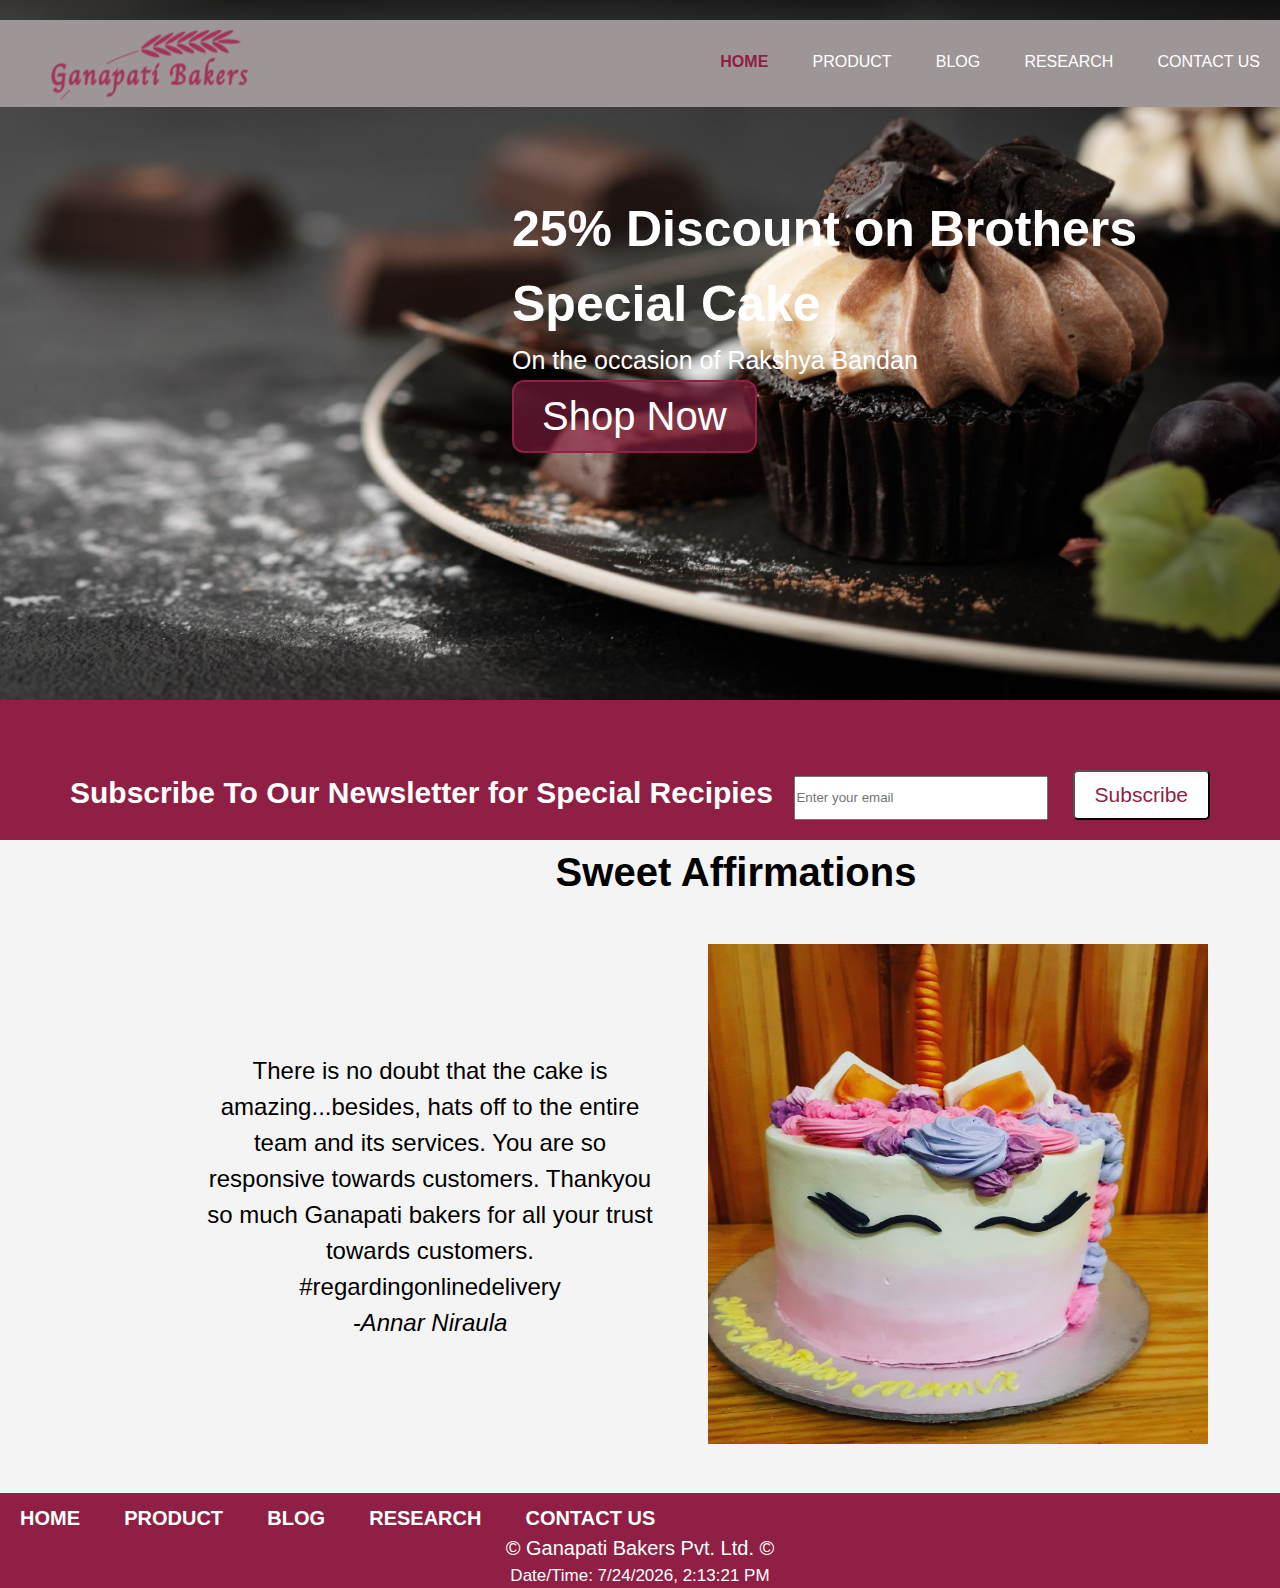
<file: Development/index.html>
<!DOCTYPE html>
<html lang="en">

<head>
  <meta charset="UTF-8" />
  <meta name="viewport" content="width=device-width, initial-scale=1.0" />
  <meta http-equiv="X-UA-Compatible" content="ie=edge" />
  <meta name="description" content="Home Page with the image slider" />
  <meta name="keyword" content="homepage,cake,message,offer,discount,blackforest,ganapatibakers" />
  <meta name="author" content="Rabin Dhakal" />
  <link rel="icon" href="assets/images/logo.png" type="image/gif" sizes="16x16">
  <title>Ganapati Bakers</title>
  <link rel="stylesheet" href="css/style.css" />
  <script src="js/scrips.js"></script>
  <style>
    .slider img {
      width: 500px;
      height: 500px;
      padding-right: 30px
    }
  </style>
</head>

<body>
  <header class="bg-image">
    <!-- navigation bar and logo -->
    <div class="container">
      <div id="branding">
        <img src="assets/images/logo.png" alt="logo" />
      </div>
      <nav>
        <ul>
          <li class="current"><a href="index.html">Home</a></li>
          <li><a href="pages/product.html">Product</a></li>
          <li><a href="pages/blog.html">Blog</a></li>
          <li><a href="pages/research.html">Research</a></li>
          <li><a href="pages/contactus.html">Contact Us</a></li>
        </ul>
      </nav>
    </div>
    <!-- message and button section -->
    <section class="message">
      <p>
        <b style="font-size: 50px">25% Discount on Brothers Special Cake</b>
        <br />
        On the occasion of Rakshya Bandan
      </p>
      <button onclick="window.location='pages/product.html'" class="shop-now">
        Shop Now
      </button>
    </section>
  </header>

  <!-- news letter section -->
  <section id="newsletter">
    <div class="container2">
      <h1>Subscribe To Our Newsletter for Special Recipies</h1>
      <form>
        <input type="email" placeholder="Enter your email" />
        <button type="submit" class="button_1">Subscribe</button>
      </form>
    </div>
  </section>

  <!-- affirmation section -->
  <section class="affirmations">
    <table>
      <tr>
        <th colspan="3" style="text-align: center; font-size: 40px">
          Sweet Affirmations
        </th>
      </tr>
      <tr>
        <td style="text-align: center">
          <p style="font-size: 24px" name="affirmations">
            There is no doubt that the cake is amazing...besides, hats off to the entire team and its services.
            You are so responsive towards customers. Thankyou so much Ganapati bakers for all your trust towards
            customers.
            #regardingonlinedelivery
            <br>
            <i>-Annar Niraula</i>
          </p>
        </td>
        <td>
          <div class="slider" style="padding: 20px; margin:20px;">
            <div id="img">
              <img src="assets/images/slider/0.jpg">
              <!-- <img name="slide" width="500px" height="500px" style="padding-right: 30px" /> -->
            </div>
          </div>
          <!-- <img src="assets/images/cake.jpg" alt="cake" height="500px" width="400px" /> -->
        </td>
      </tr>
    </table>
  </section>
  <section>

  </section>
  <footer>
    <nav>
      <ul>
        <li class="current"><a href="index.html">Home</a></li>
        <li><a href="pages/product.html">Product</a></li>
        <li><a href="pages/blog.html">Blog</a></li>
        <li><a href="pages/research.html">Research</a></li>
        <li><a href="pages/contactus.html">Contact Us</a></li>
      </ul>
    </nav>

    <div class="copyright">
      <p>&COPY; Ganapati Bakers Pvt. Ltd. &COPY; </p>
      <p style="font-size: 17px;">Date/Time: <span id="datetime"></span></p>
    </div>
  </footer>
  <script>
    var dt = new Date();
    document.getElementById("datetime").innerHTML = dt.toLocaleString();
    var images = [
      "assets/images/slider/0.jpg",
      "assets/images/slider/1.jpg",
      "assets/images/slider/2.jpg",
      "assets/images/slider/3.jpg",
      "assets/images/slider/4.jpg",
      "assets/images/slider/5.jpg",
      "assets/images/slider/6.jpg",
      "assets/images/slider/7.jpg",
      "assets/images/slider/8.jpg",
      "assets/images/slider/9.jpg",
      "assets/images/slider/10.jpg",
      "assets/images/slider/11.jpg",
    ]
    var x = 0; // Start Point
    var imgs = document.getElementById('img');
    setInterval(slider, 2000);


    // Change Image
    function slider() {
      if (x < images.length) {
        x = x + 1;
      } else {
        x = 1;
      }
      imgs.innerHTML = "<img src=" + images[x - 1] + ">";
    }
  </script>

</body>

</html>
</file>
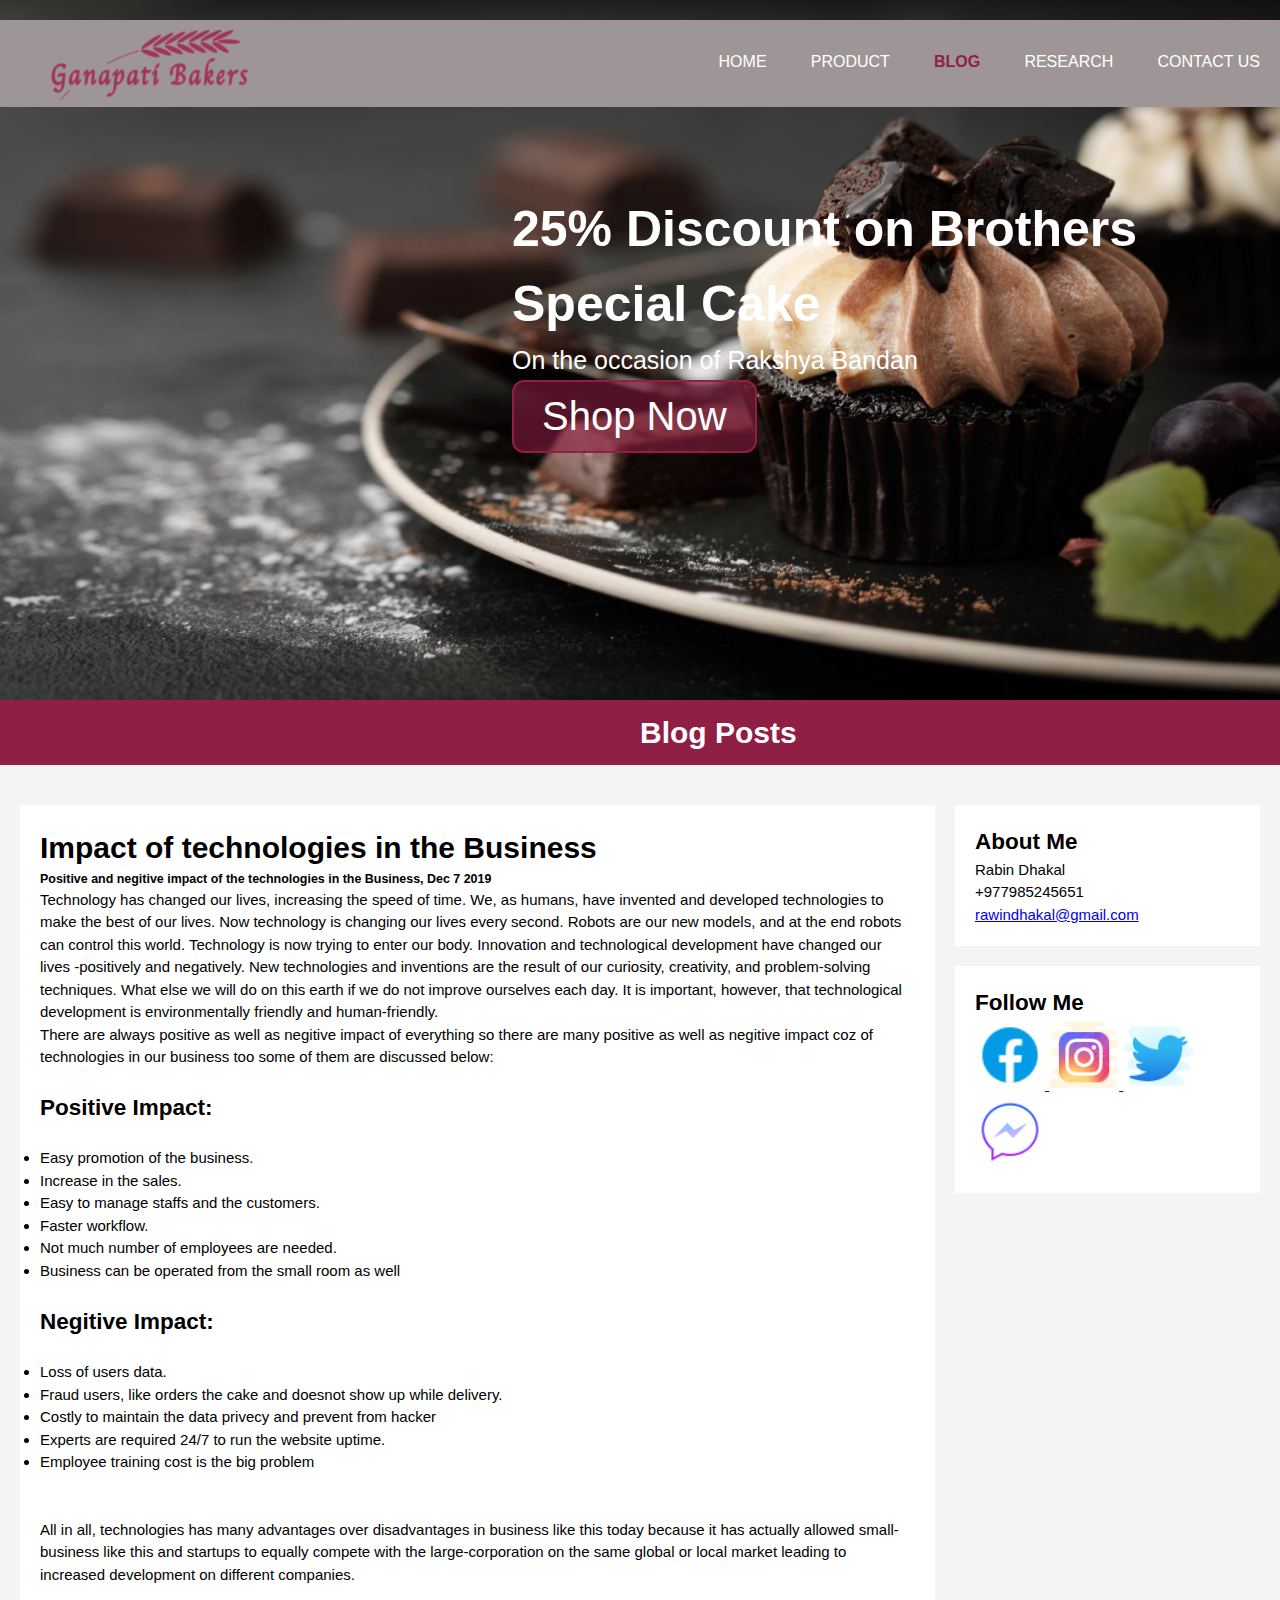
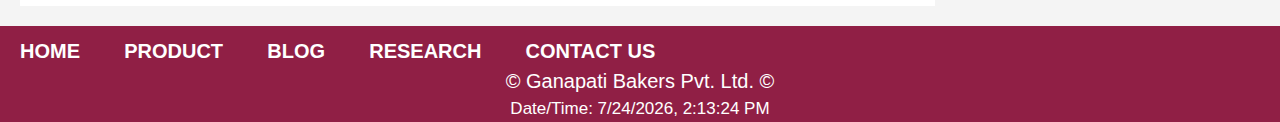
<file: Development/pages/blog.html>
<!DOCTYPE html>
<html lang="en">

<head>
    <meta charset="UTF-8" />
    <meta name="viewport" content="width=device-width, initial-scale=1.0" />
    <meta http-equiv="X-UA-Compatible" content="ie=edge" />
    <meta name="description" content="Blog posts" />
    <meta name="keyword" content="blog,news,recipies,new,ganapatibakers" />
    <meta name="author" content="Rabin Dhakal" />
    <link rel="icon" href="../assets/images/logo.png" type="image/gif" sizes="16x16">

    <title>Ganapati Bakers- Blog</title>
    <link rel="stylesheet" href="../css/style.css" />
    <style>
        .leftcolumn {
            flex: 75%;
        }

        .rightcolumn {
            flex: 25%;
            padding-left: 20px;
        }

        .card {
            background-color: white;
            padding: 20px;
            margin-top: 20px;
        }

        .row {
            display: flex;
        }

        .blog {
            padding: 20px;
        }
    </style>
</head>

<body>
    <section>
        <header class="bg-image">
            <div class="container">
                <div id="branding">
                    <img src="../assets/images/logo.png" alt="logo" />
                </div>
                <nav>
                    <ul>
                        <li><a href="../index.html">Home</a></li>
                        <li><a href="product.html">Product</a></li>
                        <li class="current"><a href="blog.html">Blog</a></li>
                        <li><a href="research.html">Research</a></li>
                        <li><a href="contactus.html">Contact Us</a></li>
                    </ul>
                </nav>
            </div>
            <!-- message and button section -->
            <section class="message">
                <p><b style="font-size: 50px">25% Discount on Brothers Special Cake</b> <br>
                    On the occasion of Rakshya Bandan</p>
                <button class="shop-now">
                    Shop Now
                </button>
            </section>
        </header>
    </section>
    <h1 id="section">
        Blog Posts</h1>
    <section class="blog">
        <div class="row">
            <div class="leftcolumn">
                <div class="card">
                    <h1>Impact of technologies in the Business</h1>
                    <h5>Positive and negitive impact of the technologies in the Business, Dec 7 2019</h5>
                    <p>
                        Technology has changed our lives, increasing the speed of time. We, as humans, have invented and
                        developed technologies to make the best of our lives. Now technology is changing our lives every
                        second. Robots are our new models, and at the end robots can control this world. Technology is
                        now trying to enter our body. Innovation and technological development have changed our lives
                        -positively and negatively. New technologies and inventions are the result of our curiosity,
                        creativity, and problem-solving techniques. What else we will do on this earth if we do not
                        improve ourselves each day. It is important, however, that technological development is
                        environmentally friendly and human-friendly. <br>
                        There are always positive as well as negitive impact of everything so there are many positive as
                        well as negitive impact
                        coz of technologies in our business too some of them are discussed below:
                        <br><br>
                        <h2>Positive Impact:</h2><br>
                        <ul>
                            <li>Easy promotion of the business.</li>
                            <li>Increase in the sales.</li>
                            <li>Easy to manage staffs and the customers.</li>
                            <li>Faster workflow.</li>
                            <li>Not much number of employees are needed.</li>
                            <li>Business can be operated from the small room as well</li>
                        </ul><br>
                        <h2>Negitive Impact:</h2><br>
                        <ul>
                            <li>Loss of users data.</li>
                            <li>Fraud users, like orders the cake and doesnot show up while delivery.</li>
                            <li>Costly to maintain the data privecy and prevent from hacker</li>
                            <li>Experts are required 24/7 to run the website uptime.</li>
                            <li>Employee training cost is the big problem</li>
                        </ul> <br>
                        <br>
                        All in all, technologies has many advantages over disadvantages in business like this today
                        because it has actually allowed small-business like this and startups to equally compete with
                        the large-corporation
                        on the same global or local market leading to increased development on different companies.

                    </p>
                </div>

            </div>
            <div class="rightcolumn">
                <div class="card">
                    <h2>About Me</h2>
                    <p>Rabin Dhakal</p>
                    <p>+977985245651</p>
                    <a href="mailto:rawindhakal@gmail.com">rawindhakal@gmail.com</a>
                </div>
                <div class="card">
                    <h2>Follow Me</h2>
                    <a href="https://www.facebook.com/rawindhakal/" target="_blank"><img
                            src="../assets/images/icons8-facebook-48.png" alt="facebook" width="70" height="70">
                    </a>
                    <a href="https://www.instagram.com/___thevibe__/" target="_blank"><img
                            src="../assets/images/icons8-instagram-64.png" alt="instagram" width="70" height="70">
                    </a>
                    <a href="https://www.twitter.com/rawindhakal/" target="_blank"><img
                            src="../assets/images/icons8-twitter-64.png" alt="twitter" width="70" height="70">
                    </a>
                    <a href="https://www.messenger.com/t/rawindhakal" target="_blank"><img
                            src="../assets/images/icons8-facebook-messenger-64.png" alt="messenger" width="70"
                            height="70">
                    </a>
                </div>
            </div>
        </div>

    </section>
    <footer>
        <nav>
            <ul>
                <li><a href="../index.html">Home</a></li>
                <li><a href="product.html">Product</a></li>
                <li><a href="blog.html">Blog</a></li>
                <li><a href="research.html">Research</a></li>
                <li><a href="contactus.html">Contact Us</a></li>
            </ul>
        </nav>

        <div class="copyright">
            <p>&COPY; Ganapati Bakers Pvt. Ltd. &COPY; </p>
            <p style="font-size: 17px;">Date/Time: <span id="datetime"></span></p>
        </div>
    </footer>
    <script>
        var dt = new Date();
        document.getElementById("datetime").innerHTML = dt.toLocaleString();
    </script>

</body>

</html>
</file>
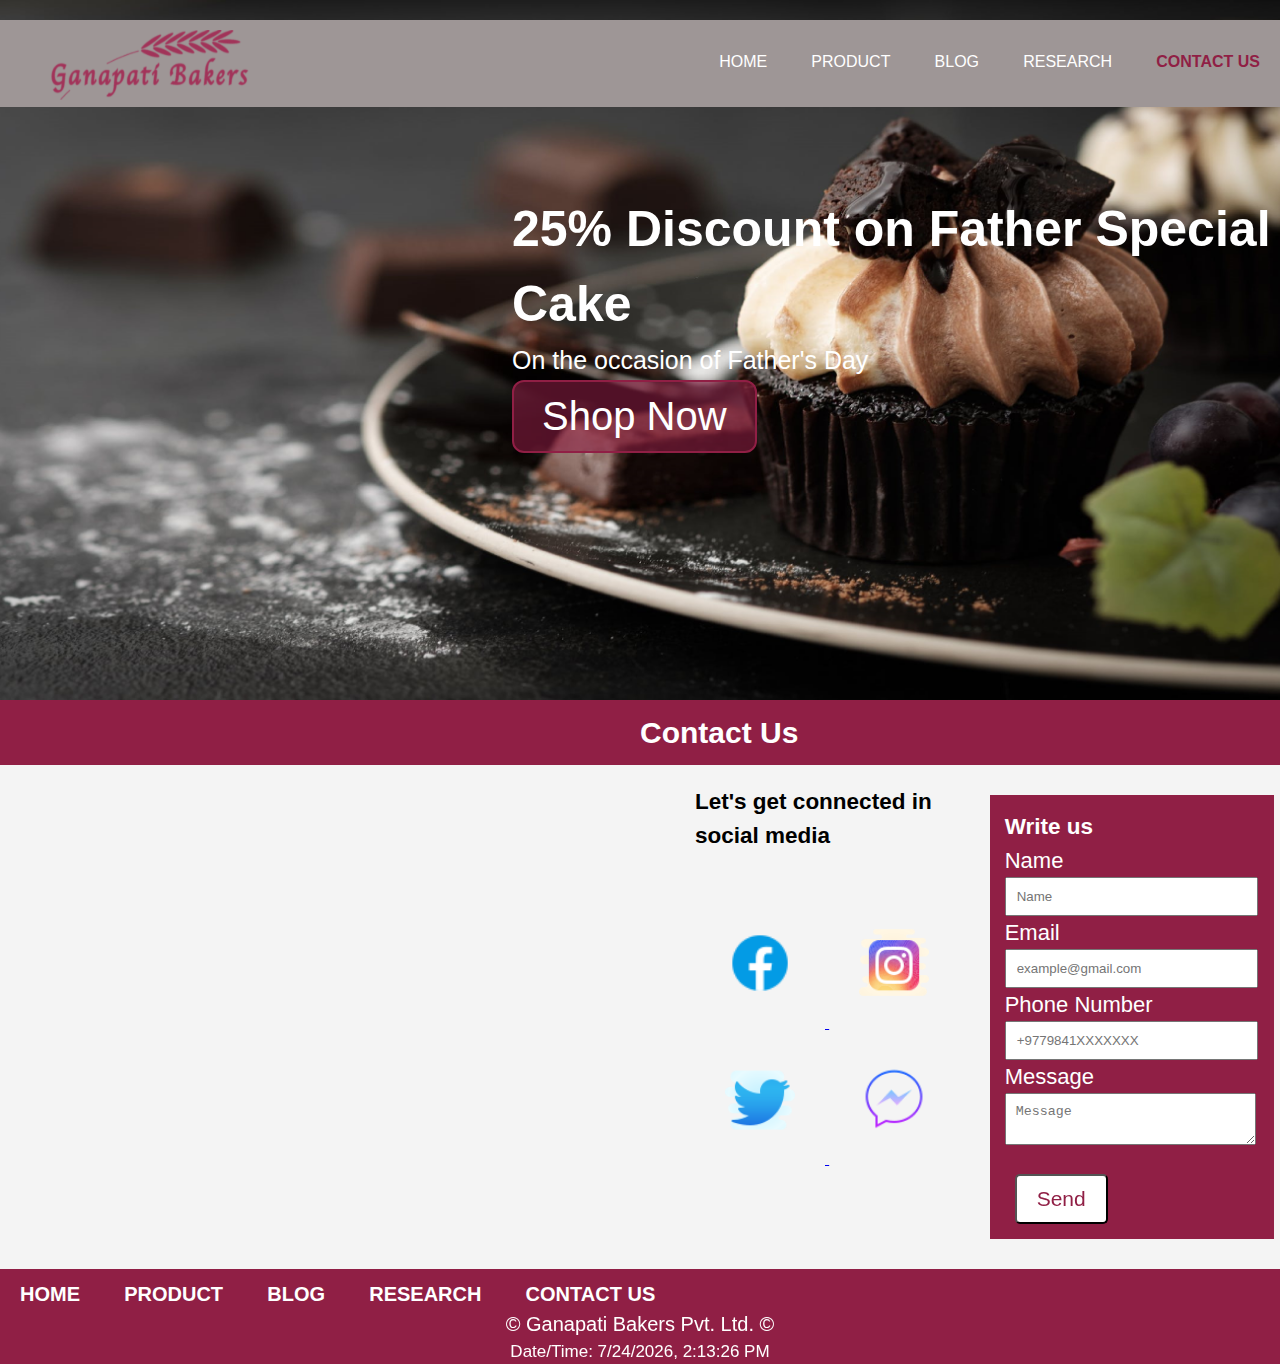
<file: Development/pages/contactus.html>
<!DOCTYPE html>
<html lang="en">

<head>
    <meta charset="UTF-8" />
    <meta name="viewport" content="width=device-width, initial-scale=1.0" />

    <meta http-equiv="X-UA-Compatible" content="ie=edge" />
    <meta name="description" content="Contact us page with map and social links" />
    <meta name="keyword" content="contact-us, message,sociallink,facebook,instagram,map" />
    <meta name="author" content="Rabin Dhakal" />
    <link rel="icon" href="../assets/images/logo.png" type="image/gif" sizes="16x16">

    <title>Ganapati Bakers- Contact US</title>

    <link rel="stylesheet" href="../css/style.css" />


</head>

<body>
    <section>
        <header class="bg-image">
            <div class="container">
                <div id="branding">
                    <img src="../assets/images/logo.png" alt="logo" />
                </div>
                <nav>
                    <ul>
                        <li><a href="../index.html">Home</a></li>
                        <li><a href="product.html">Product</a></li>
                        <li><a href="blog.html">Blog</a></li>
                        <li><a href="research.html">Research</a></li>
                        <li class="current"><a href="contactus.html">Contact Us</a></li>
                    </ul>
                </nav>
            </div>
            <!-- message and button section -->
            <section class="message">
                <p><b style="font-size: 50px">25% Discount on Father Special Cake</b> <br>
                    On the occasion of Father's Day</p>
                <button class="shop-now">
                    Shop Now
                </button>
            </section>
        </header>
    </section>
    <h1 id="section">
        Contact Us</h1>
    <section class="contactusContainer">
        <div class="map">
            <iframe
                src="https://www.google.com/maps/embed?pb=!1m18!1m12!1m3!1d3566.0554504786232!2d88.00139231503931!3d26.64670698324286!2m3!1f0!2f0!3f0!3m2!1i1024!2i768!4f13.1!3m3!1m2!1s0x39e5ba7c9bd82bf9%3A0x2b6e98b804b2c820!2sGanapati%20Bakers%20Pvt.%20Ltd.!5e0!3m2!1sen!2snp!4v1567054514027!5m2!1sen!2snp"
                width="650" height="450" frameborder="0" style="border:0;" allowfullscreen=""></iframe>
        </div>
        <div class="social">
            <h2>Let's get connected in social media</h2><br><br>
            <div class="social-logo">
                <a href="https://www.facebook.com/ganapatibakers/" target="_blank"><img
                        src="../assets/images/icons8-facebook-48.png" alt="facebook" width="70" height="70">
                </a>
                <a href="https://www.instagram.com/ganapatibakers/" target="_blank"><img
                        src="../assets/images/icons8-instagram-64.png" alt="instagram" width="70" height="70">
                </a>
                <a href="https://www.twitter.com/ganapatibakers/" target="_blank"><img
                        src="../assets/images/icons8-twitter-64.png" alt="twitter" width="70" height="70">
                </a>
                <a href="https://www.messenger.com/t/ganapatibakers" target="_blank"><img
                        src="../assets/images/icons8-facebook-messenger-64.png" alt="messenger" width="70" height="70">
                </a>
            </div>
        </div>
        <div class="form-container">
            <div class="form">
                <h2>Write us</h2>
                <form name="contact-form" class="contact-us" onsubmit="validateForm()">
                    <div>
                        <label>Name</label><br>
                        <input type="text" name="name" placeholder="Name">
                    </div>
                    <div>
                        <label>Email</label><br>
                        <input type="email" name="email" placeholder="example@gmail.com">
                    </div>
                    <div>
                        <label>Phone Number</label><br>
                        <input type="text" name="phoneNumber" placeholder="+9779841XXXXXXX">
                    </div>
                    <div>
                        <label>Message</label><br>
                        <textarea placeholder="Message" name="message"></textarea>
                    </div>
                    <p id="error" style="color: red"></p><br>
                    <button class="button_1" type="submit">Send</button>

                </form>
            </div>
        </div>
    </section>
    <footer>
        <nav>
            <ul>
                <li><a href="../index.html">Home</a></li>
                <li><a href="product.html">Product</a></li>
                <li><a href="blog.html">Blog</a></li>
                <li><a href="research.html">Research</a></li>
                <li><a href="contactus.html">Contact Us</a></li>
            </ul>
        </nav>

        <div class="copyright">
            <p>&COPY; Ganapati Bakers Pvt. Ltd. &COPY; </p>
            <p style="font-size: 17px;">Date/Time: <span id="datetime"></span></p>
        </div>
    </footer>
    <script>
        function validateForm() {
            var name = document.forms["contact-form"]["name"].value;
            var email = document.forms["contact-form"]["email"].value;
            var phoneNumber = document.forms["contact-form"]["phoneNumber"].value;
            var message = document.forms["contact-form"]["message"].value;
            if (name !== "" && email == "" && phoneNumber !== "" && message !== "") {
                document.getElementById("error").innerHTML = "**Email is empty!";
            } else if (name == "" & email !== "" && phoneNumber !== "" && message !== "") {
                document.getElementById("error").innerHTML = "**Name cannot be empty!";
            } else if (name !== "" & email !== "" && phoneNumber == "" && message !== "") {
                document.getElementById("error").innerHTML = "**Phone number is empty!";
            } else if (name !== "" & email !== "" && phoneNumber !== "" && message == "") {
                document.getElementById("error").innerHTML = "**Message is empty!";
            } else if (name == "" & email == "" && phoneNumber == "" && message == "") {
                document.getElementById("error").innerHTML = "**All the field in the form are mandatory!";
            } else {
                alert("Thank you for the feedback.");
            }
        }
        var dt = new Date();
        document.getElementById("datetime").innerHTML = dt.toLocaleString();
    </script>

</body>


</html>
</file>
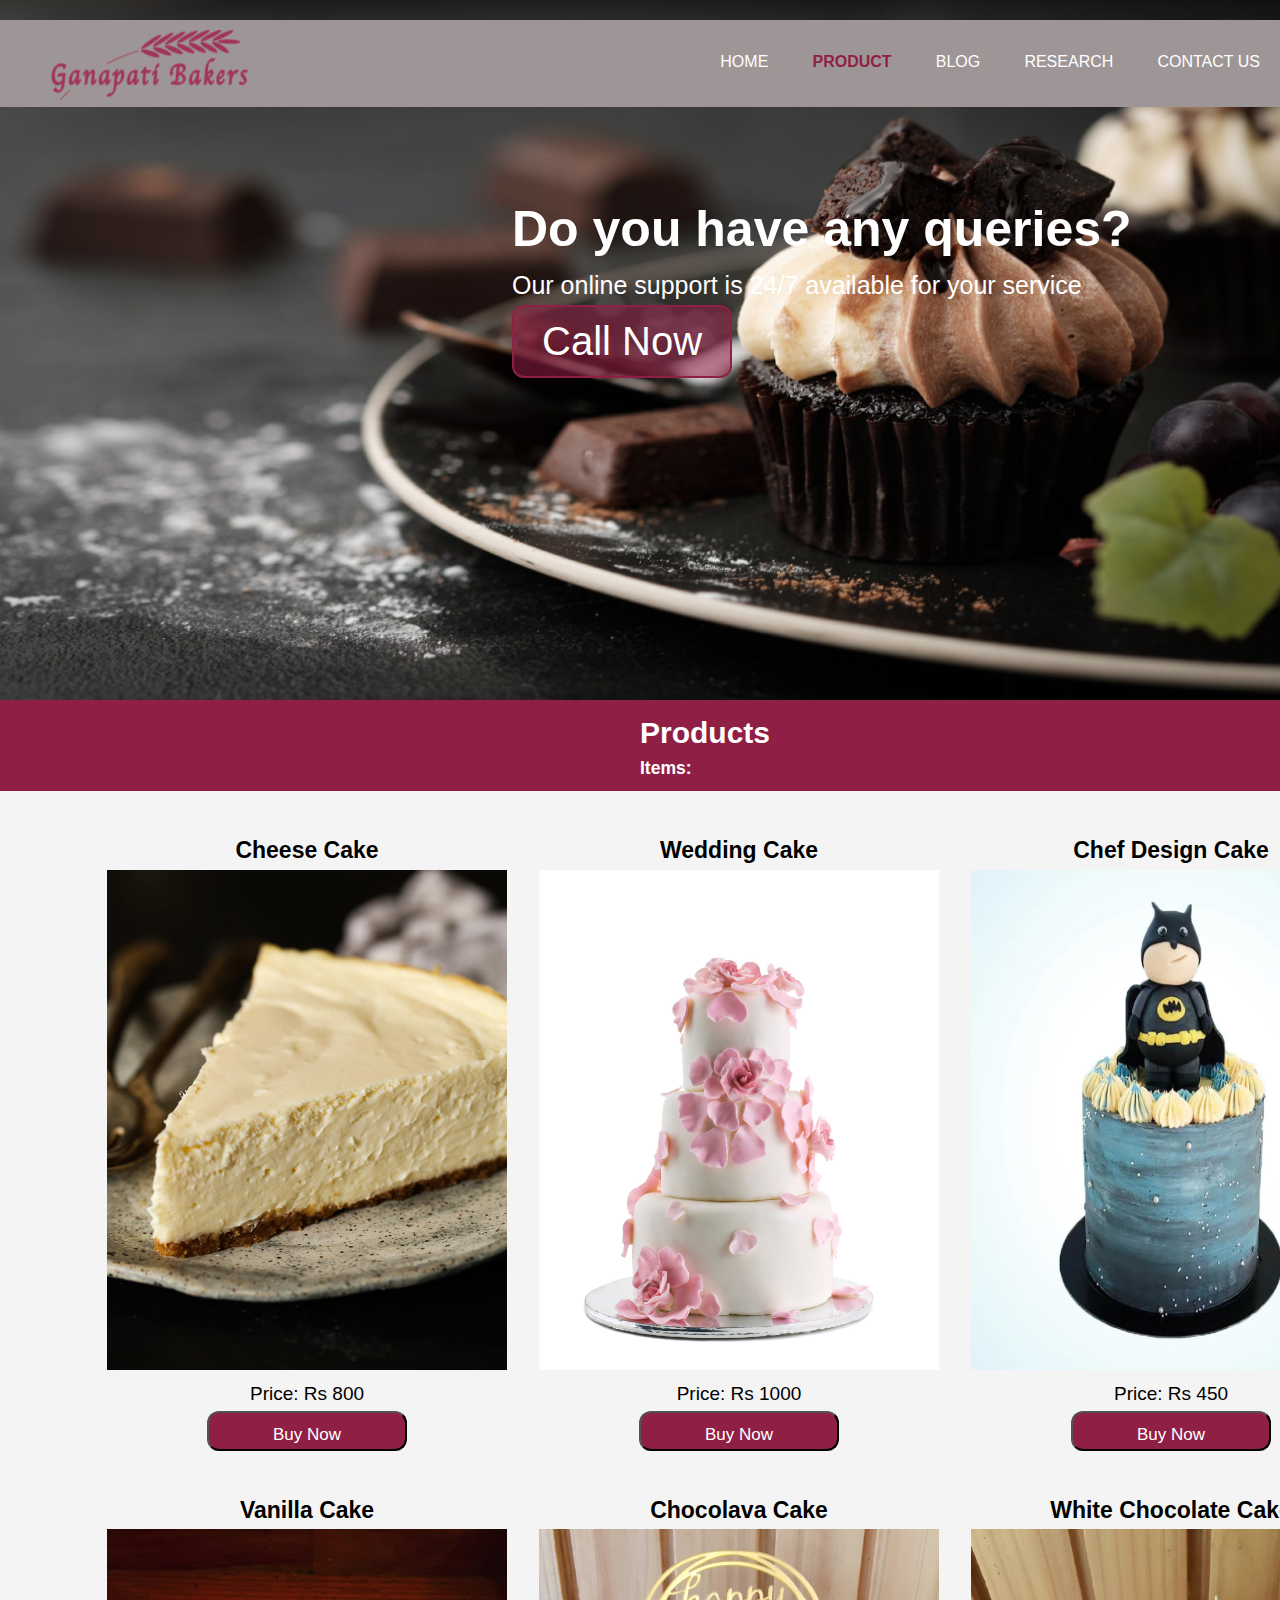
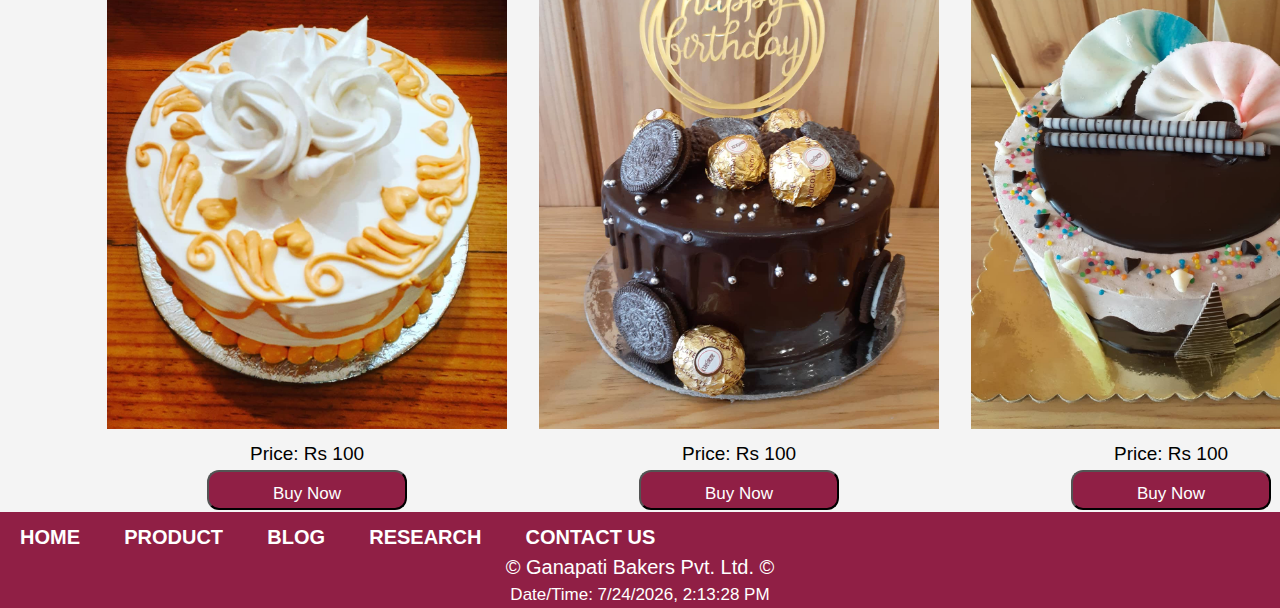
<file: Development/pages/product.html>
<!DOCTYPE html>
<html lang="en">

<head>
    <meta charset="UTF-8" />
    <meta name="viewport" content="width=device-width, initial-scale=1.0" />
    <meta http-equiv="X-UA-Compatible" content="ie=edge" />
    <meta name="description" content="All the products are listed here" />
    <meta name="keyword"
        content="productpage,vanilla,Barbie,batman,cheesecake,chocolate-truffle,butterscotch cake,cake,message,offer,discount,blackforest,ganapatibakers" />
    <meta name="author" content="Rabin Dhakal" />
    <link rel="icon" href="../assets/images/logo.png" type="image/gif" sizes="16x16">
    <title>Ganapati Bakers- Products</title>
    <link rel="stylesheet" href="../css/style.css" />
    <script src="../js/scrips.js"></script>
</head>

<body>
    <section>
        <header class="bg-image">
            <div class="container">
                <div id="branding">
                    <img src="../assets/images/logo.png" alt="logo" />
                </div>
                <nav>
                    <ul>
                        <li><a href="../index.html">Home</a></li>
                        <li class="current"><a href="product.html">Product</a></li>
                        <li><a href="blog.html">Blog</a></li>
                        <li><a href="research.html">Research</a></li>
                        <li><a href="contactus.html">Contact Us</a></li>
                    </ul>
                </nav>
            </div>
            <!-- message and button section -->
            <section class="message">
                <p><b style="font-size: 50px">Do you have any queries?</b> <br>
                    Our online support is 24/7 available for your service</p>
                <button class="shop-now">
                    Call Now
                </button>
            </section>
        </header>
    </section>
    <div id="section">
        <h1>Products</h1>
        <h3>Items: <span id="count"> </span></h3>
    </div>
    <section class="product">
        <table style="margin-left: 90px;">
            <th>Cheese Cake</th>
            <th>Wedding Cake</th>
            <th>Chef Design Cake</th>
            <th>Chocolate Truffle Cake</th>


            <tr>
                <td><a href="productdescription.html"><img src="../assets/images/cheesecake.jpg" alt=""></a></td>
                <td><a href="productdescription.html"><img src="../assets/images/cake.jpg" alt=""></a></td>
                <td><a href="productdescription.html"><img src="../assets/images/batman.webp" alt="batmancake"></a></td>
                <td><a href="productdescription.html"><img src="../assets/images/chocolate-truffle.jpeg" alt=""></a>
                </td>

            </tr>
            <tr>
                <td>Price: Rs 800</td>
                <td>Price: Rs 1000</td>
                <td>Price: Rs 450</td>
                <td>Price: Rs 2000</td>

            </tr>
            <tr>
                <td><button onclick="buymsg()">Buy Now</button></td>
                <td><button onclick="buymsg()">Buy Now</button></td>
                <td><button onclick="buymsg()">Buy Now</button></td>
                <td><button onclick="buymsg()">Buy Now</button></td>
            </tr>
            <th>Vanilla Cake</th>
            <th>Chocolava Cake</th>
            <th>White Chocolate Cake</th>
            <th>Barbie Cake</th>
            <tr>
                <td><a href="productdescription.html"><img src="../assets/images/slider/12.jpg" alt=""></a>
                </td>
                <td><a href="productdescription.html"><img src="../assets/images/slider/9.jpg" alt=""></a></td>
                <td><a href="productdescription.html"><img src="../assets/images/slider/20.jpg" alt=""></a></td>
                <td><a href="productdescription.html"><img src="../assets/images/slider/17.jpg" alt=""></a></td>
            </tr>
            <tr>
                <td>Price: Rs 100</td>
                <td>Price: Rs 100</td>
                <td>Price: Rs 100</td>
                <td>Price: Rs 100</td>
            </tr>
            <tr>
                <td><button onclick="buymsg()">Buy Now</button></a></td>
                <td><button onclick="buymsg()">Buy Now</button></td>
                <td><button onclick="buymsg()">Buy Now</button></td>
                <td><button onclick="buymsg()">Buy Now</button></td>
            </tr>

        </table>
    </section>
    <footer>
        <nav>
            <ul>
                <li><a href="../index.html">Home</a></li>
                <li><a href="product.html">Product</a></li>
                <li><a href="blog.html">Blog</a></li>
                <li><a href="research.html">Research</a></li>
                <li><a href="contactus.html">Contact Us</a></li>
            </ul>
        </nav>
        <div class="copyright">
            <p>&COPY; Ganapati Bakers Pvt. Ltd. &COPY; </p>
            <p style="font-size: 17px;">Date/Time: <span id="datetime"></span></p>
        </div>
    </footer>
    <script>
        var dt = new Date();
        document.getElementById("datetime").innerHTML = dt.toLocaleString();
    </script>
</body>

</html>
</file>
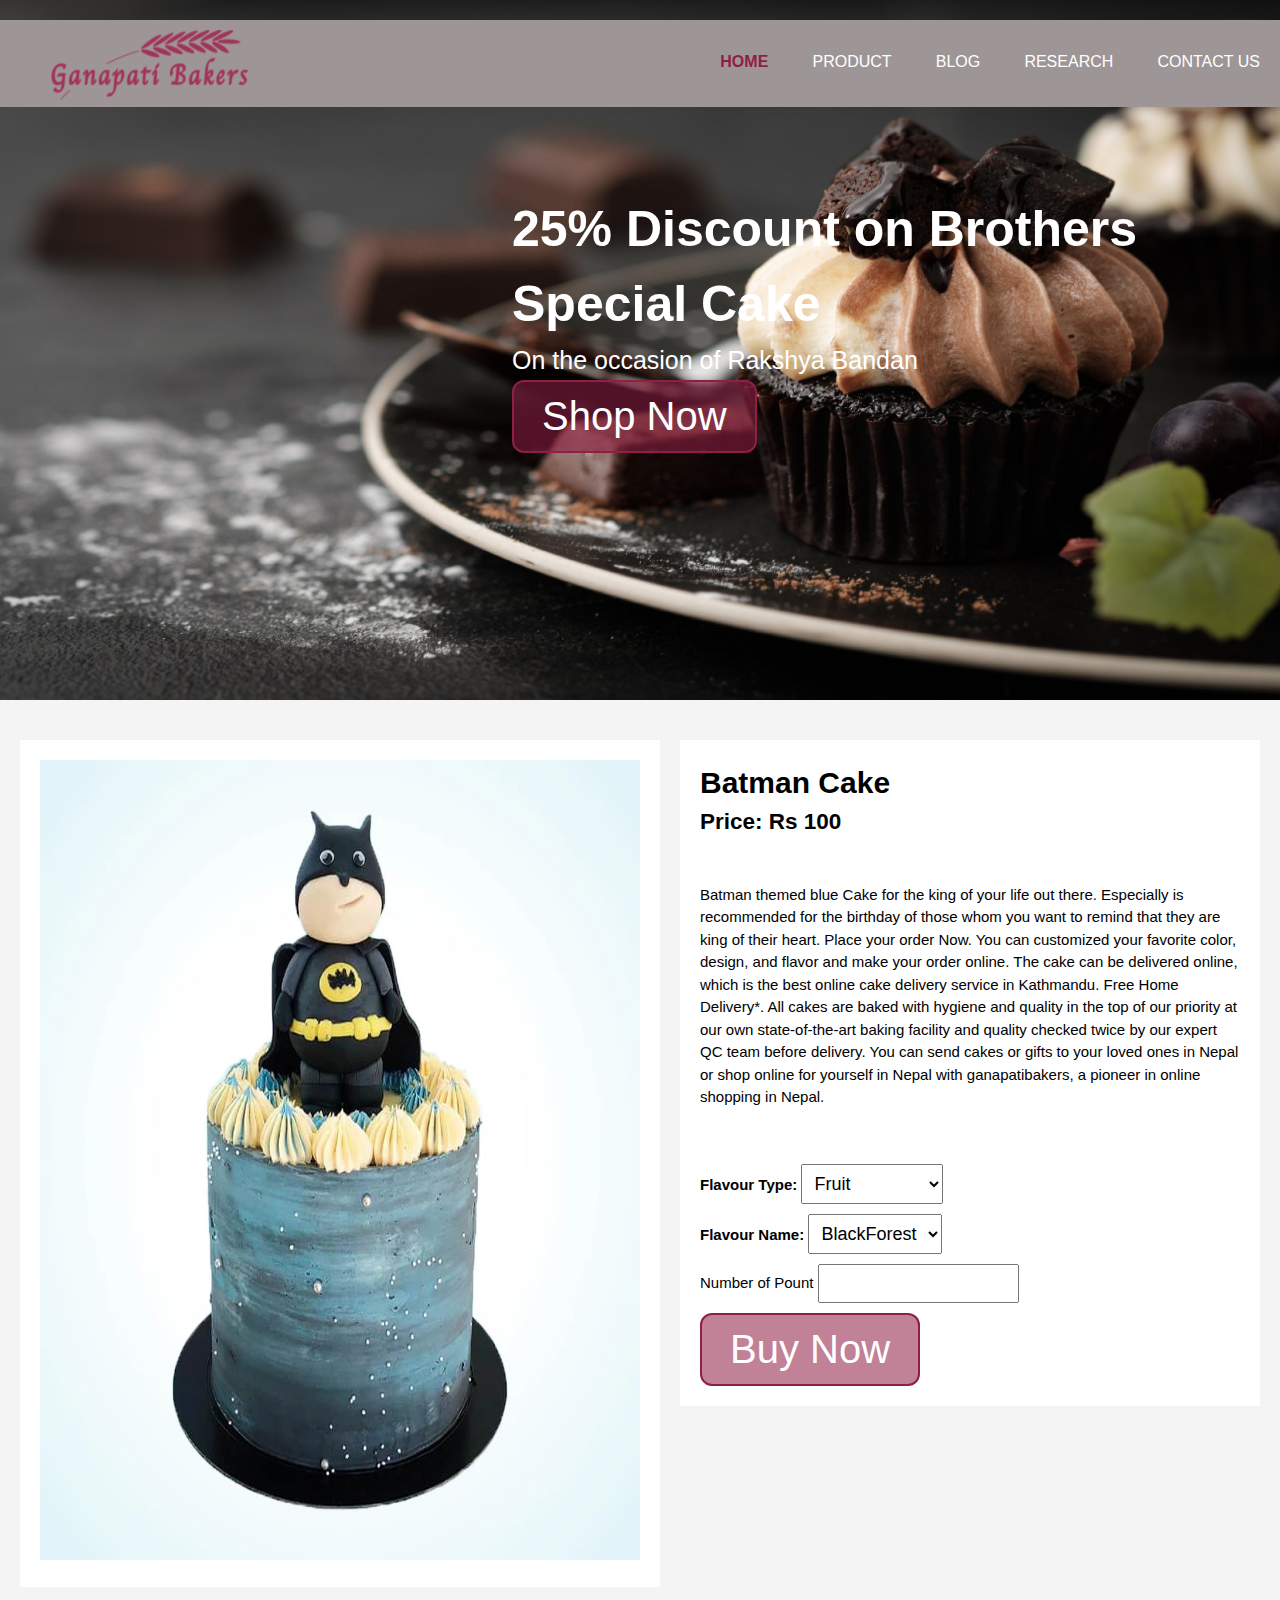
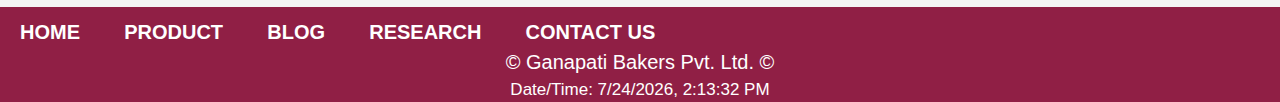
<file: Development/pages/productdescription.html>
<!DOCTYPE html>
<html lang="en">

<head>
    <meta charset="UTF-8" />
    <meta name="viewport" content="width=device-width, initial-scale=1.0" />
    <meta http-equiv="X-UA-Compatible" content="ie=edge" />
    <meta name="description" content="description of the cakes" />
    <meta name="keyword" content="product,cakes,blackforest,batmancake" />
    <meta name="author" content="Rabin Dhakal" />
    <link rel="icon" href="../assets/images/logo.png" type="image/gif" sizes="16x16">

    <title>Ganapati Bakers- Batman cake</title>
    <link rel="stylesheet" href="../css/style.css" />
    <script src="../js/scrips.js"></script>
    <style>
        .leftcolumn {
            flex: 25%;
        }

        .rightcolumn {
            flex: 75%;
            padding-left: 20px;
        }

        .card {
            background-color: white;
            padding: 20px;
            margin-top: 20px;
        }

        .row {
            display: flex;
        }

        .blog {
            padding: 20px;
        }

        select {
            padding: 8px;
            font-size: 18px;
            margin-top: 10px;
        }

        input {
            padding: 10px;
            margin-top: 10px;
            margin-bottom: 10px;
        }
    </style>
</head>

<body>
    <header class="bg-image">
        <!-- navigation bar and logo -->
        <div class="container">
            <div id="branding">
                <img src="../assets/images/logo.png" alt="logo" />
            </div>
            <nav>
                <ul>
                    <li class="current"><a href="../index.html">Home</a></li>
                    <li><a href="product.html">Product</a></li>
                    <li><a href="blog.html">Blog</a></li>
                    <li><a href="research.html">Research</a></li>
                    <li><a href="contactus.html">Contact Us</a></li>
                </ul>
            </nav>
        </div>
        <!-- message and button section -->
        <section class="message">
            <p>
                <b style="font-size: 50px">25% Discount on Brothers Special Cake</b>
                <br />
                On the occasion of Rakshya Bandan
            </p>
            <button class="shop-now">
                Shop Now
            </button>
        </section>
    </header>
    <main>
        <section class="blog">
            <div class="row">
                <div class="leftcolumn">
                    <div class="card">
                        <img src="../assets/images/batman.webp" alt="batmandcake" height="800px" width="600px">
                    </div>

                </div>
                <div class="rightcolumn">
                    <div class="card">
                        <h1>Batman Cake</h2>
                            <h2>Price: Rs 100</h2> <br><br>

                            <p>Batman themed blue Cake for the king of your life out there. Especially is
                                recommended for the birthday of those whom you want to remind that they are king of
                                their heart. Place your order Now. You can customized your favorite color, design, and
                                flavor and make your order online. The cake can be delivered online, which is the best
                                online cake delivery service in Kathmandu. Free Home Delivery*.

                                All cakes are baked with hygiene and quality in the top of our priority at our own
                                state-of-the-art baking facility and quality checked twice by our expert QC team before
                                delivery. You can send cakes or gifts to your loved ones in Nepal or shop online for
                                yourself in Nepal with ganapatibakers, a pioneer in online shopping in Nepal.</p> <br>
                            <br>
                            <label for="flavour"><b>Flavour Type:</b> </label>
                            <select>
                                <option value="fruit">Fruit</option>
                                <option value="basic">Basic</option>
                                <option value="special">Special</option>
                                <option value="chocolate">Chocolate</option>
                                <option value="butterscotch">ButterScotch</option>
                                <option value="vanilla">vanilla</option>
                            </select> <br>
                            <label for="flavourname"><b>Flavour Name:</b> </label>
                            <select>
                                <option value="BlackForest">BlackForest</option>
                                <option value="WhitForest">WhitForest</option>
                                <option value="Chocolate">Chocolate</option>
                            </select> <br>
                            <label for="weight">Number of Pount</label>
                            <input type="number"> <br>
                            <button class="shop-now">
                                Buy Now
                            </button>

                    </div>

                </div>
            </div>
    </main>

    <footer>
        <nav>
            <ul>
                <li><a href="../index.html">Home</a></li>
                <li><a href="product.html">Product</a></li>
                <li><a href="blog.html">Blog</a></li>
                <li><a href="research.html">Research</a></li>
                <li><a href="contactus.html">Contact Us</a></li>
            </ul>
        </nav>

        <div class="copyright">
            <p>&COPY; Ganapati Bakers Pvt. Ltd. &COPY; </p>
            <p style="font-size: 17px;">Date/Time: <span id="datetime"></span></p>
        </div>
    </footer>
    <script>
        var dt = new Date();
        document.getElementById("datetime").innerHTML = dt.toLocaleString();
    </script>


</body>

</html>
</file>
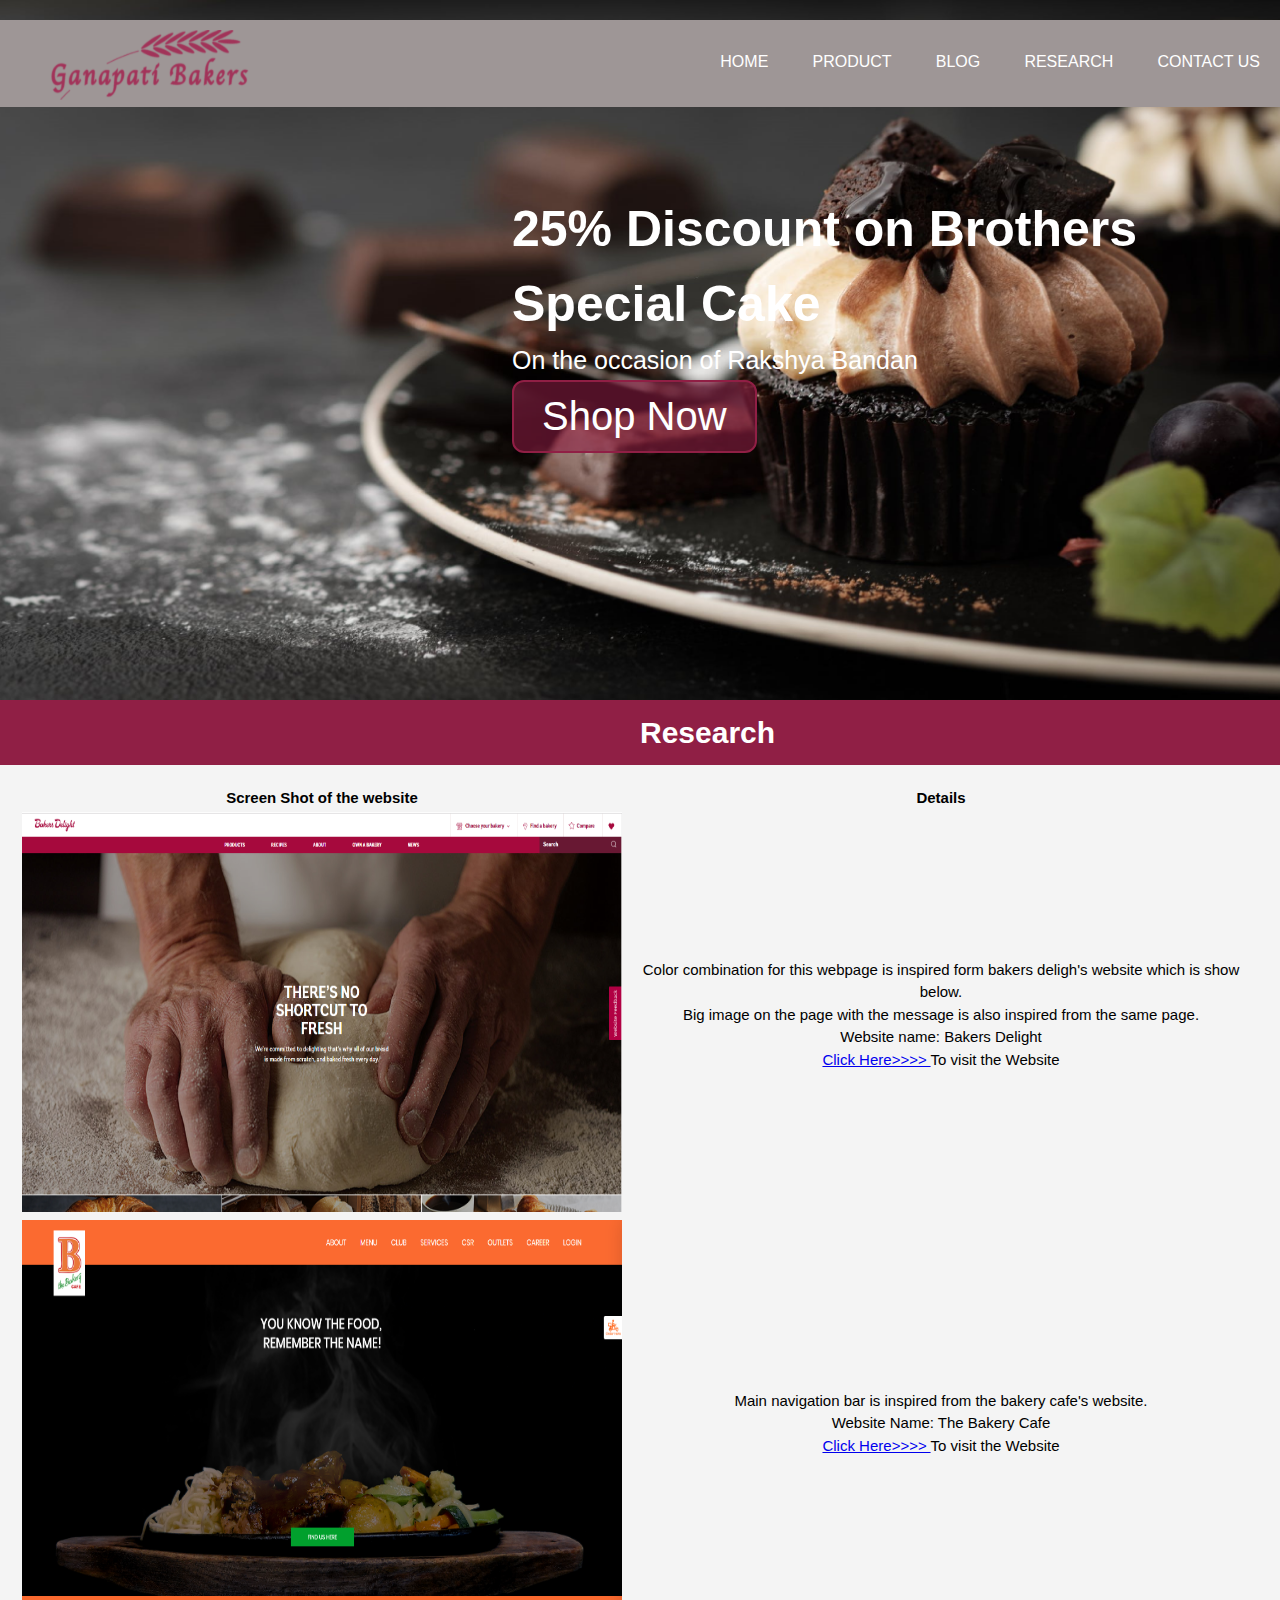
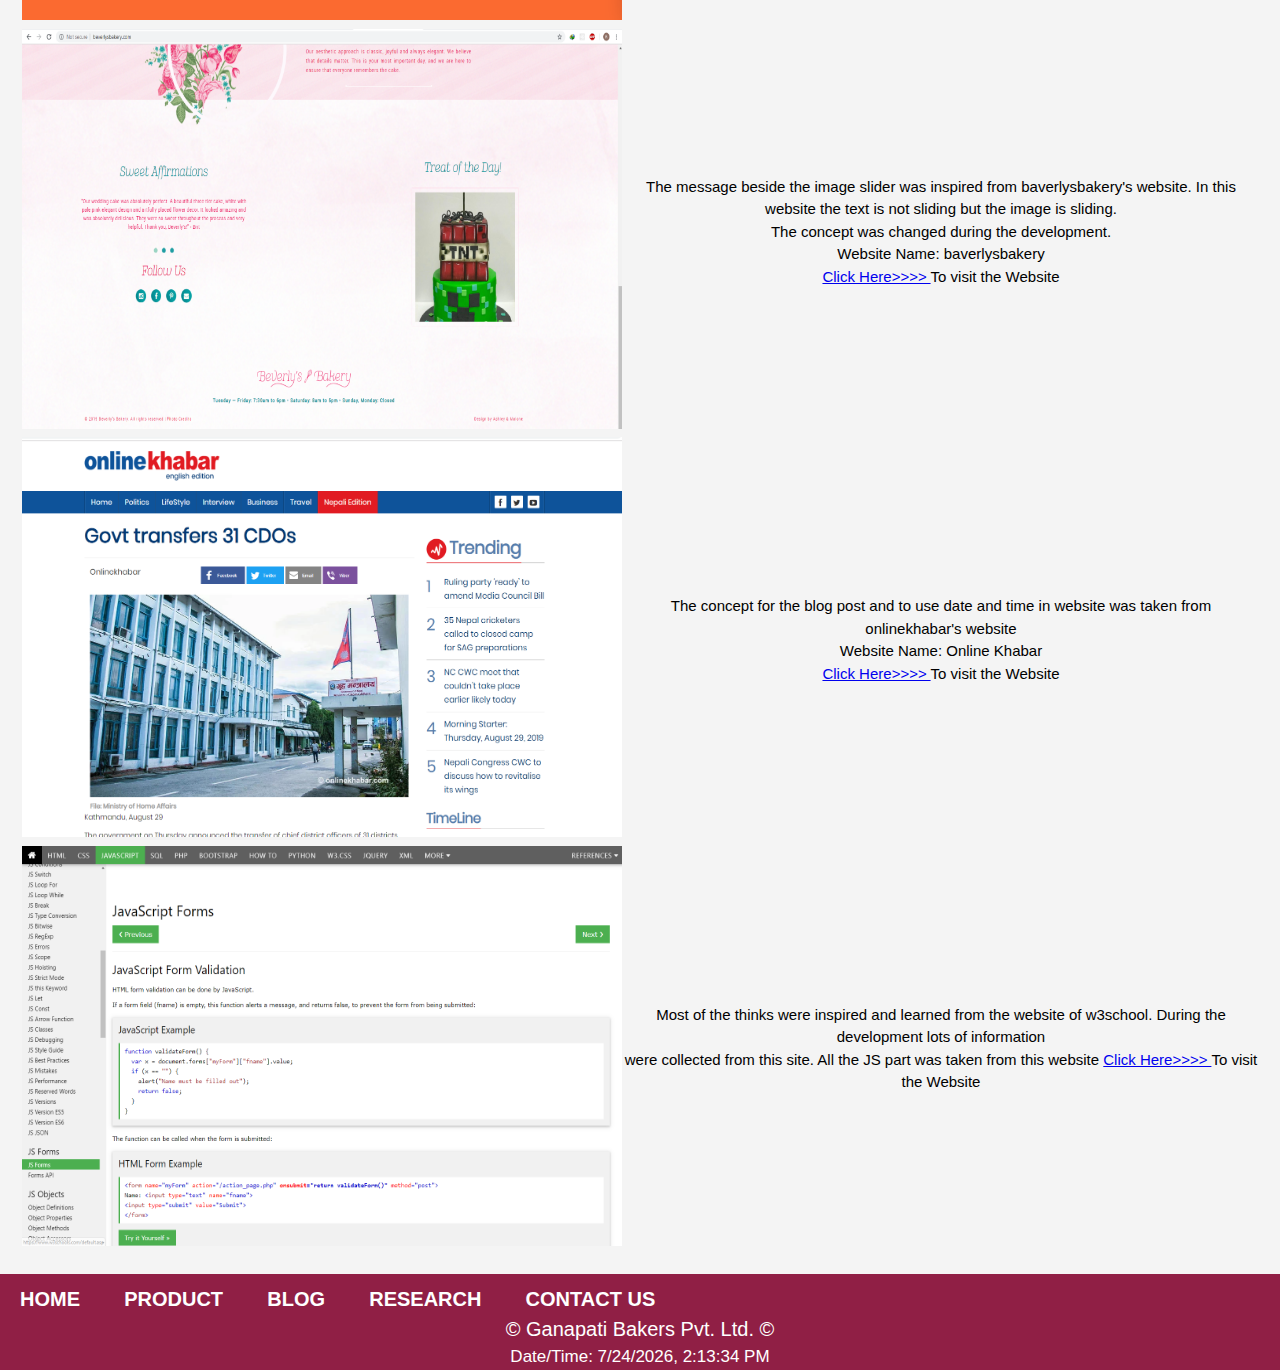
<file: Development/pages/research.html>
<!DOCTYPE html>
<html lang="en">

<head>
    <meta charset="UTF-8" />
    <meta name="viewport" content="width=device-width, initial-scale=1.0" />
    <meta http-equiv="X-UA-Compatible" content="ie=edge" />
    <meta name="description" content="Proff of research done" />
    <meta name="keyword" content="research,w3school,bakersdelight,baverlysbakery,thebakerycafe,ganapatibakers" />
    <meta name="author" content="Rabin Dhakal" />
    <link rel="icon" href="../assets/images/logo.png" type="image/gif" sizes="16x16">
    <meta http-equiv="refresh" content="2">
    <title>Ganapati Bakers- Research</title>
    <link rel="stylesheet" href="../css/style.css" />
    <style>
        table img {
            width: 600px;
            height: 400px;
        }
    </style>

</head>

<body>
    <header class="bg-image">
        <!-- navigation bar and logo -->
        <div class="container">
            <div id="branding">
                <img src="../assets/images/logo.png" alt="logo" />
            </div>
            <nav>
                <ul>
                    <li><a href="../index.html">Home</a></li>
                    <li><a href="product.html">Product</a></li>
                    <li><a href="blog.html">Blog</a></li>
                    <li><a href="research.html">Research</a></li>
                    <li><a href="contactus.html">Contact Us</a></li>
                </ul>
            </nav>
        </div>
        <!-- message and button section -->
        <section class="message">
            <p>
                <b style="font-size: 50px">25% Discount on Brothers Special Cake</b>
                <br />
                On the occasion of Rakshya Bandan
            </p>
            <button class="shop-now">
                Shop Now
            </button>
        </section>
    </header>
    <h1 id="section">
        Research</h1>
    <section class="researchTable">
        <table style="width: 100%; text-align: center; padding: 20px;">
            <th>Screen Shot of the website</th>
            <th>Details</th>
            <tr>
                <td><img src="../assets/images/research/bakersdelight.PNG" alt="bakersdelight"></td>
                <td>
                    <p>Color combination for this webpage is inspired form bakers deligh's website which is show below.
                        <br>
                        Big image on the page with the message is also inspired from the same page.
                        <br>
                        Website name: Bakers Delight
                        <br>
                        <a href="https://www.bakersdelight.com.au/" target="_blank"> Click Here>>>> </a>To visit the
                        Website
                    </p>
                </td>
            </tr>
            <tr>
                <td><img src="../assets/images/research/thebakerycafe.PNG" alt="bakersdelight"></td>
                <td>
                    <p>Main navigation bar is inspired from the bakery cafe's website.
                        <br>
                        Website Name: The Bakery Cafe
                        <br>
                        <a href="https://www.bakersdelight.com.au/" target="_blank"> Click Here>>>> </a>To visit the
                        Website
                    </p>
                </td>
            </tr>
            <tr>
                <td><img src="../assets/images/research/baverlysbakery.PNG" alt="bakersdelight"></td>
                <td>
                    <p>The message beside the image slider was inspired from baverlysbakery's website.
                        In this website the text is not sliding but the image is sliding. <br> The concept was changed
                        during
                        the development.
                        <br>
                        Website Name: baverlysbakery <br>

                        <a href="https://www.bakersdelight.com.au/" target="_blank"> Click Here>>>> </a>To visit the
                        Website
                    </p>
                </td>
            </tr>
            <tr>
                <td><img src="../assets/images/research/onlinekhabar.PNG" alt="bakersdelight"></td>
                <td>
                    <p>The concept for the blog post and to use date and time in website was taken from onlinekhabar's
                        website
                        <br>
                        Website Name: Online Khabar <br>
                        <a href="https://english.onlinekhabar.com/" target="_blank"> Click Here>>>> </a>To visit the
                        Website
                    </p>
                </td>
            </tr>
            <tr>
                <td><img src="../assets/images/research/w3school.PNG" alt="bakersdelight"></td>
                <td>
                    <p>Most of the thinks were inspired and learned from the website of w3school. During the development
                        lots of information <br>
                        were collected from this site. All the JS part was taken from this website
                        <a href="https://www.w3schools.com/js/js_validation.asp" target="_blank"> Click Here>>>> </a>To
                        visit the
                        Website
                    </p>
                </td>
            </tr>
        </table>
    </section>

    <footer>
        <nav>
            <ul>
                <li class="current"><a href="index.html">Home</a></li>
                <li><a href="pages/product.html">Product</a></li>
                <li><a href="pages/blog.html">Blog</a></li>
                <li><a href="pages/research.html">Research</a></li>
                <li><a href="pages/contactus.html">Contact Us</a></li>
            </ul>
        </nav>

        <div class="copyright">
            <p>&COPY; Ganapati Bakers Pvt. Ltd. &COPY; </p>
            <p style="font-size: 17px;">Date/Time: <span id="datetime"></span></p>
        </div>
    </footer>
    <script>
        var dt = new Date();
        document.getElementById("datetime").innerHTML = dt.toLocaleString();
    </script>
</body>

</html>
</file>
<file: Development/css/style.css>
* {
  padding: 0;
  margin: 0;
}

body {
  font: 15px/1.5 Arial, Helvetica, sans-serif;
  padding: 0;
  margin: 0;
  background-color: #f4f4f4;
}

header {
  background-image: url("../assets/images/header-bg.png");
  min-height: 700px;
  background-position: center;
  background-repeat: no-repeat;
  background-size: cover;
  position: relative;
}

.container {
  box-sizing: border-box;
  background-color: #9e9696;
  position: absolute;
  margin-top: 20px;
  width: 100%;
}

header #branding {
  float: left;
}

#branding img {
  height: 70px;
  width: 200px;
  padding-top: 10px;
}

header li {
  display: inline;
  padding: 0 20px 0 20px;
}

footer li {
  display: inline;
  padding: 0 20px 0 20px;
}

header nav {
  float: right;
  margin-top: 30px;
  /* padding-top: 20px; */
  /* TODO: Move nav item down */
}

header a {
  color: #ffffff;
  text-decoration: none;
  text-transform: uppercase;
  font-size: 16px;
}

footer nav {
  float: right;
  background-color: #901f45;
  margin-top: 10px;
  width: 100%;
}

footer a {
  color: white;
  text-decoration: none;
  text-transform: uppercase;
  font-size: 20px;
  font-weight: bold;
}

header .highlight,
header .current a {
  color: #901f45;
  font-weight: bold;
}

header a:hover {
  color: #901f458f;
  font-weight: bold;
}

#branding img {
  margin-left: 50px;
}

.message {
  padding-top: 15%;
  color: white;
  margin-left: 40%;
  min-width: 500px;
  font-size: 20px;
}

.message p {
  font-size: 25px;
}

@media screen and (max-width: 500px) {
  .header a {
    float: none;
    display: block;
    text-align: left;
  }

  .header-right {
    float: none;
  }
}

.shop-now {
  -webkit-transition-duration: 0.4s;
  transition-duration: 0.4s;
  background-color: #901f458f;
  color: white;
  border: 2px solid #901f45;
  box-shadow: 0 8px 16px 0 rgba(144, 31, 69 0.2),
    0 6px 20px 0 rgba(144, 31, 69 0.19);
  border-radius: 12px;
  font-size: 40px;
  padding: 12px 28px;
}

.shop-now:hover {
  background-color: #901f45;
  color: white;
}

#section {
  padding-left: 50%;
  padding-top: 10px;
  padding-bottom: 10px;
  align-content: center;
  background-color: #901f45;
  color: white;
}

.affirmations {
  overflow-x: auto;
  padding-left: 15%;
}

#newsletter {
  padding: 70px;
  color: #ffffff;
  background: #901f45;
}

#newsletter h1 {
  float: left;
  padding-top: 0px;
}

#newsletter form {
  float: right;
  justify-content: space-evenly;
}

#newsletter input[type="email"] {
  height: 40px;
  width: 250px;
  margin-right: 10px;
}

.button_1 {
  margin-left: 10px;
  background-color: white;
  color: #901f45;
  border-radius: 5px;
  font-size: 21px;
  padding: 11px 20px;
}

footer {
  background-color: #901f45;
  color: white;
}

footer div {
  text-align: center;
}

.copyright p {
  font-size: 20px;
}

.product th {
  padding-top: 40px;
  font-size: 23px;
  font-weight: bold;
}

.product button {
  width: 50%;
  height: 40px;
  font-size: 17px;
  background-color: #901f45;
  color: white;
  border-radius: 12px;
  padding: 12px 20px;
}

.product img {
  width: 400px;
  height: 500px;
}

.product td {
  padding: 0 15px 0 15px;
  font-size: 19px;
  vertical-align: center;
  text-align: center;
}

.contactusContainer {
  display: flex;
  padding: 20px;
  width: 98%;
}

.map {
  flex: 33%;
  margin-left: 5px;
}

.social {
  flex: 33%;
  padding-left: 20px;
}

.form-container {
  flex: 33%;
  padding-left: 10px;
}

.contact-us input,
.contact-us textarea {
  width: 90%;
  padding: 10px;
}

.contact-us label {
  font-size: 22px;
}

.form {
  padding: 15px;
  background: #901f45;
  color: #ffffff;
  margin-top: 10px;
  margin-bottom: 10px;
}

.social-logo img {
  padding: 30px;
}
</file>
